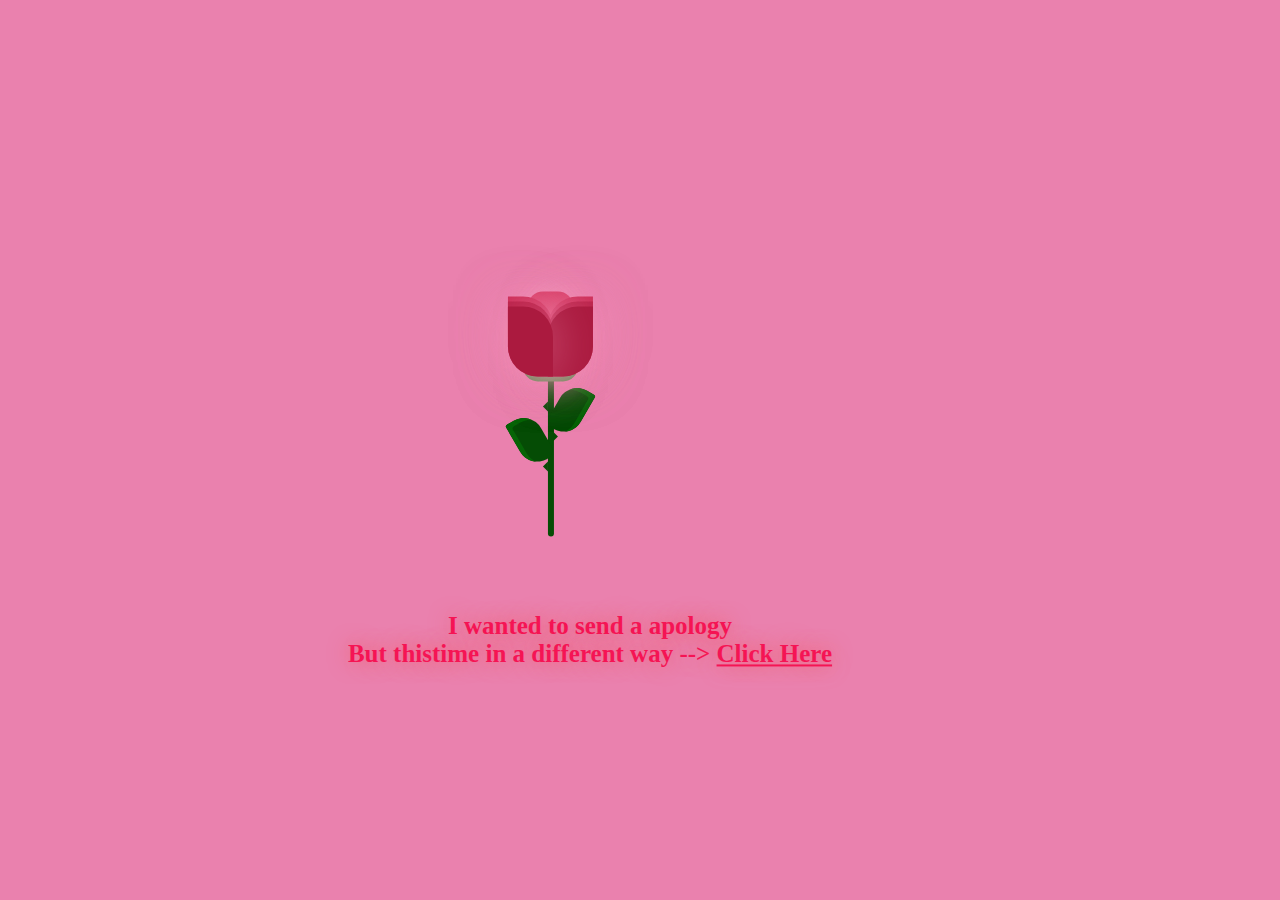
<file: index.html>
<!DOCTYPE html>
<html lang="en">
  <head>
    <meta charset="UTF-8" />
    <meta name="viewport" content="width=device-width, initial-scale=1.0" />
    <title>For Suja</title>
    <link rel="stylesheet" href="style.css" />
    <link
      href="https://fonts.googleapis.com/css?family=Indie+Flower"
      rel="stylesheet"
      type="text/css"
    />
  </head>
  <body>
    <div class="container">
      <div class="glass">
        <div class="shine"></div>
      </div>
      <div class="thorns">
        <div></div>
        <div></div>
        <div></div>
        <div></div>
      </div>
      <div class="leaves">
        <div></div>
        <div></div>
        <div></div>
        <div></div>
      </div>
      <div class="petals">
        <div></div>
        <div></div>
        <div></div>
        <div></div>
        <div></div>
        <div></div>
        <div></div>
      </div>
      <div class="text">
        <h2></h2> I wanted to send a apology <br /> 
       But thistime in a different way --> <a href="new.html">Click Here</a></h2>
      </div>
    </div>
  </body>
</html>
</file>
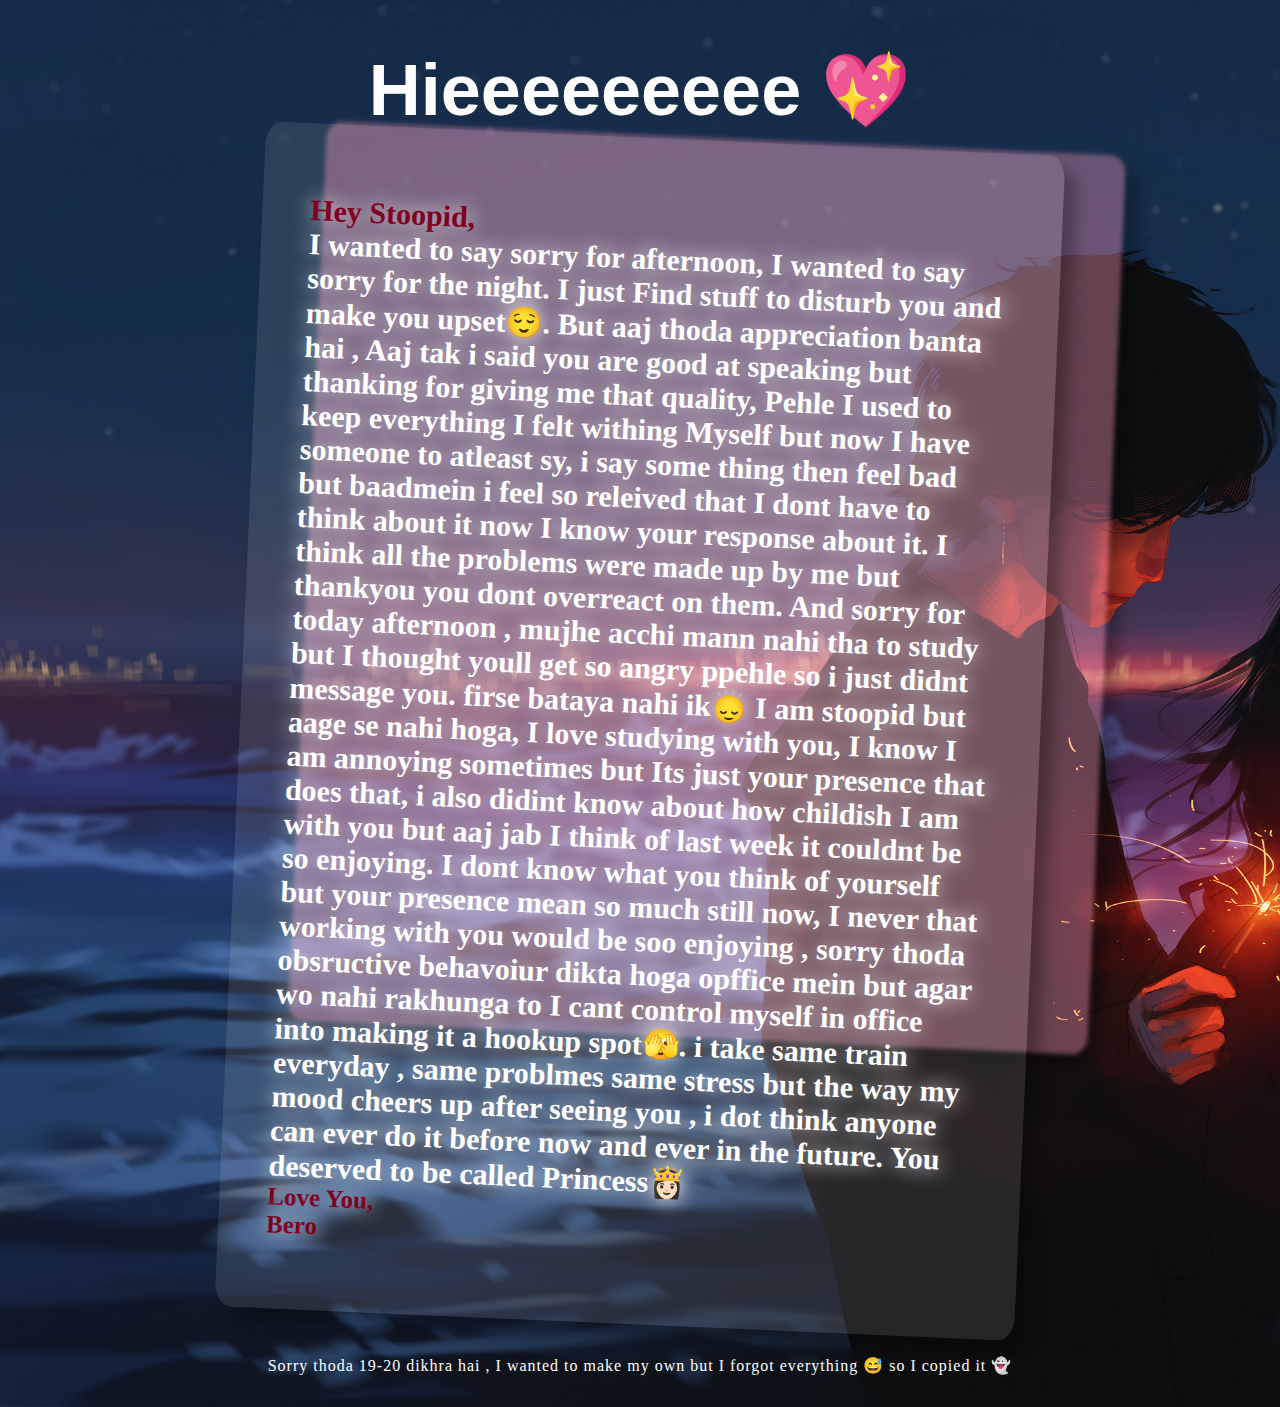
<file: new.html>
<!DOCTYPE html>
<html lang="en">
  <head>
    <meta charset="UTF-8" />
    <meta name="viewport" content="width=device-width, initial-scale=1.0" />
    <title>Rajarao</title>
    <link rel="stylesheet" href="new.css" />
  </head>
  <body>
    <div class="wrap">
      <h1>Hieeeeeeeee 💖</h1>
      <div class="postcard1"></div>
      <div class="postcard">
        <div class="letter"></div>
        <p>
          <span>Hey Stoopid,</span>
          <br />
          <span class="eee">
          I wanted to say sorry for afternoon, I wanted to say sorry for the night. I just Find stuff to disturb you and make you upset😌. But aaj thoda appreciation banta hai , Aaj tak i said you are good at speaking but thanking for giving me that quality, Pehle I used to keep everything I felt
          withing Myself but now I have someone to atleast sy, i say some thing then feel bad but baadmein i feel so releived that I dont have to think about it now I know your response about it. I think 
          all the problems were made up by me but thankyou you dont overreact on them. And sorry for today afternoon , mujhe acchi mann nahi tha to study but I thought youll get so angry ppehle so i just didnt message you. firse bataya nahi ik🙂‍↕️ I am stoopid but aage se nahi hoga, I love studying with you, I know I am annoying sometimes but Its just your presence that does that, i also didint know about how childish I am with you but aaj jab I think of last week it couldnt be so enjoying.
          I dont know what you think of yourself but your presence mean so much still now, I never that working with you would be soo enjoying , sorry thoda obsructive behavoiur dikta hoga opffice mein but agar wo nahi rakhunga to I cant control myself in office into making it a hookup spot🫣. i take same train everyday , same problmes same stress but the way my mood cheers up after seeing you , i dot think anyone can ever do it before now and ever in the future. You deserved to be called <b>Princess👸🏻</b> 
          <br />
          </span>
          <span class="ullu">
            Love You,
            <br />
            Bero</span
          >
        </p>
        <div class="address">
         
        </div>
      </div>
    </div>

    <footer>
      <p>Sorry thoda 19-20 dikhra hai , I wanted to make my own but I forgot everything 😅 so I copied it 👻</p>
    </footer>
  </body>
</html>
</file>
<file: style.css>
@import url("https://fonts.googleapis.com/css2?family=Great+Vibes&display=swap");
body {
  height: 100%;
  width: 100%;
  background: #ea81ae;
  overflow: hidden;
  text-align: center;
  justify-content: center;
}

.container {
  position: absolute;
  left: 50%;
  top: 50%;
  transform: translate(-50%, -50%);
}

.glass {
  height: 350px;
  width: 200px;
}

.petals > div {
  position: absolute;
  background: #d52d58;
  width: 45px;
  height: 80px;
  top: 55px;
  transition: all 0.5s ease-out;
}
.petals > div:nth-child(1) {
  border-radius: 15px;
  box-shadow: 0px 0px 30px #f594b8;
  left: 80px;
  top: 60px;
  background: #d52d58;
}
.petals > div:nth-child(2),
.petals > div:nth-child(4),
.petals > div:nth-child(6) {
  background: #b81b43;
  left: 60px;
  border-radius: 0px 30px 0px 30px;
  transform-origin: bottom right;
}
.petals > div:nth-child(3),
.petals > div:nth-child(5),
.petals > div:nth-child(7) {
  background: #b81b43;
  left: 100px;
  border-radius: 30px 0px 30px 0px;
  transform-origin: bottom left;
}
.petals > div:nth-child(2) {
  z-index: 5;
  background: #ab1a3f;
  top: 75px;
  height: 70px;
  box-shadow: 0px 0px 50px rgba(245, 148, 184, 0.5);
  animation: bloom2 3s ease-in-out;
  animation-fill-mode: forwards;
}
.petals > div:nth-child(3) {
  z-index: 4;
  background: #ab1a3f;
  top: 75px;
  height: 70px;
  box-shadow: 0px 0px 50px rgba(245, 148, 184, 0.5);
  animation: bloom3 3s ease-in-out, glowing 2.5s ease-in-out infinite;
  animation-fill-mode: forwards;
}
.petals > div:nth-child(4) {
  z-index: 3;
  background: #b81b43;
  top: 70px;
  height: 75px;
  box-shadow: 0px 0px 50px rgba(245, 148, 184, 0.5);
  animation: bloom4 3s ease-in-out, glowing 2.5s ease-in-out infinite;
  animation-fill-mode: forwards;
}
.petals > div:nth-child(5) {
  z-index: 2;
  background: #b81b43;
  top: 70px;
  height: 75px;
  box-shadow: 0px 0px 50px rgba(245, 148, 184, 0.5);
  animation: bloom5 3s ease-in-out, glowing 2.5s ease-in-out infinite;
  animation-fill-mode: forwards;
}
.petals > div:nth-child(6) {
  z-index: 1;
  background: #c9204b;
  top: 65px;
  height: 70px;
  box-shadow: 0px 0px 50px rgba(245, 148, 184, 0.3);
  animation: bloom6 3s ease-in-out, glowing 2.5s ease-in-out infinite;
  animation-fill-mode: forwards;
}
.petals > div:nth-child(7) {
  z-index: 0;
  background: #c9204b;
  top: 65px;
  height: 70px;
  box-shadow: 0px 0px 50px rgba(245, 148, 184, 0.3);
  animation: bloom7 3s ease-in-out, glowing 2.5s ease-in-out infinite;
  animation-fill-mode: forwards;
}

.deadPetals > div {
  position: absolute;
  background: #d52d58;
  width: 20px;
  height: 15px;
  top: 120px;
  border-radius: 0px 30px 0px 30px;
  box-shadow: 0px 0px 30px rgba(245, 148, 184, 0.5);
  transition: all 0.5s ease-out;
}
.deadPetals > div:nth-child(1) {
  left: 80px;
  transform: rotate(-30deg);
  animation: falling 10s 4s ease-in-out infinite;
}
.deadPetals > div:nth-child(2) {
  left: 101px;
  transform: rotate(-30deg);
  animation: falling 20s 8s ease-in-out infinite;
}
.deadPetals > div:nth-child(3) {
  left: 79px;
  transform: rotate(-30deg);
  animation: falling 20s 12s ease-in-out infinite;
}
.deadPetals > div:nth-child(4) {
  left: 92px;
  transform: rotate(-30deg);
  animation: falling 20s 16s ease-in-out infinite;
}

.leaves > div:nth-last-child(1) {
  position: absolute;
  width: 55px;
  height: 30px;
  background: #338f37;
  top: 120px;
  left: 75px;
  border-radius: 100px;
}
.leaves > div:nth-child(1) {
  position: absolute;
  width: 6px;
  height: 210px;
  background: #054c05;
  top: 95px;
  left: 100px;
  border-radius: 0 0 100px 100px;
}
.leaves > div:nth-child(2) {
  position: absolute;
  width: 30px;
  height: 50px;
  top: 53px;
  border-radius: 5px 40px 20px 40px;
  background: #054c05;
  transform-origin: bottom;
  transform: rotate(-30deg);
  top: 180px;
  left: 80px;
  box-shadow: inset 5px 5px #066406;
}
.leaves > div:nth-child(3) {
  position: absolute;
  width: 30px;
  height: 50px;
  top: 53px;
  border-radius: 40px 5px 40px 20px;
  background: #054c05;
  transform-origin: bottom;
  transform: rotate(30deg);
  top: 150px;
  left: 95px;
  box-shadow: inset -5px 5px #066406;
}

.thorns > div {
  position: absolute;
  width: 0;
  height: 0;
  top: 140px;
}
.thorns > div:nth-child(odd) {
  border-top: 5px solid transparent;
  border-bottom: 5px solid transparent;
  border-left: 5px solid #054c05;
  left: 105px;
}
.thorns > div:nth-child(even) {
  border-top: 5px solid transparent;
  border-bottom: 5px solid transparent;
  border-right: 5px solid #054c05;
  left: 95px;
}
.thorns > div:nth-child(1) {
  top: 200px;
}
.thorns > div:nth-child(2) {
  top: 170px;
}
.thorns > div:nth-child(4) {
  top: 230px;
}

@keyframes bloom2 {
  50% {
    transform: rotate(-90deg);
    top: 200px;
    left: 100px;
  }
  100% {
    transform: rotate(-60deg);
    top: 252px;
    left: 50px;
    background: #71122a;
    box-shadow: 0px 0px 0px rgba(245, 148, 184, 0);
  }
}
@keyframes bloom3 {
  100% {
    transform: rotate(45deg);
  }
}
@keyframes bloom4 {
  100% {
    transform: rotate(-20deg);
  }
}
@keyframes bloom5 {
  100% {
    transform: rotate(20deg);
  }
}
@keyframes bloom6 {
  100% {
    transform: rotate(-5deg);
  }
}
@keyframes bloom7 {
  100% {
    transform: rotate(5deg);
  }
}
@keyframes glowing {
  50% {
    background: #d7365f;
    box-shadow: 0px 0px 60px #f594b8;
  }
}
@keyframes falling {
  20% {
    top: 335px;
    background: #9d193b;
    box-shadow: 0px 0px 0px rgba(245, 148, 184, 0);
  }
  100% {
    top: 335px;
    opacity: 0;
  }
}
.text {
  font-family: cursive;
  font-weight: 800;
  font-size: 25px;
  text-align: center;
  justify-content: center;
  color: rgb(245, 20, 84);
  text-shadow: 0 0 20px rgb(241, 94, 106);
  margin-left: -100px;
}
.text a {
  color: rgb(245, 20, 84);
}
.text a:hover {
  color: white;
  text-shadow: 0 0 20px rgb(235, 25, 42);
}
</file>
<file: new.css>
@import url("https://fonts.googleapis.com/css2?family=Great+Vibes&display=swap");
* {
  box-sizing: border-box;
}

body {
  font-family: "Varela Round", "Quicksand", sans-serif;
  background: url(background.jpg);
  background-size: cover;
  background-repeat: no-repeat;
  background-color: black;
}

.postcard {
  width: 800px;
  height: auto;
  background: rgba(255, 255, 255, 0.101);
  margin: 0 auto;
  border-radius: 2%;
  display: flex;
  justify-content: space-between;
  padding: 3em;
  box-shadow: 0.8em 0.8em 15px rgba(0, 0, 0, 0.3);
  -ms-transform: rotate(2.5deg); /* IE 9 */
  -webkit-transform: rotate(2.5deg); /* Chrome, Safari, Opera */
  transform: rotate(2.5deg);
  -moz-transition: all 0.5s ease;
  -webkit-transition: all 0.5s ease;
  -o-transition: all 0.5s ease;
  transition: all 0.5s ease;
}

.postcard1 {
  width: 800px;
  height: 100%;
  background: #f594b862;
  position: absolute;
  left: 24%;
  -webkit-filter: blur(2px);
  z-index: -1;
  margin: 0 auto;
  border-radius: 2%;
  display: flex;
  justify-content: space-between;
  padding: 3em;
  box-shadow: 0.8em 0.8em 15px rgba(0, 0, 0, 0.3);
  -ms-transform: rotate(2.5deg); /* IE 9 */
  -webkit-transform: rotate(2.5deg); /* Chrome, Safari, Opera */
  transform: rotate(2.5deg);
  -moz-transition: all 0.5s ease;
  -webkit-transition: all 0.5s ease;
  -o-transition: all 0.5s ease;
  transition: all 0.5s ease;
}

h1 {
  text-align: center;
  font-size: 4.5em;
  color: #fdfdfd;
  margin-bottom: 5px;
}

/*animation*/
.postcard:hover,
.postcard:active,
.postcard:focus {
  -ms-transform: rotate(0deg); /* IE 9 */
  -webkit-transform: rotate(0deg); /* Chrome, Safari, Opera */
  transform: rotate(0deg);
  -moz-transition: all 0.5s ease;
  -webkit-transition: all 0.5s ease;
  -o-transition: all 0.5s ease;
  transition: all 0.5s ease;
}

.mail_stamp {
  width: 100px;
  float: right;
}

.push {
  margin-bottom: 1em;
  margin-top: 0.5em;
}

/*footer*/
footer {
  margin: 2em auto;
  text-align: center;
  font-family: "Varela Round", "Quicksand", sans-serif;
  color: white;
}

footer p {
  font-size: 1em;
  letter-spacing: 1px;
}
p span {
  font-size: 30px;
  font-weight: 600;
  text-shadow: 0 0 20px rgb(255, 255, 255);
  color: #800020;
}
p {
  font-size: 22px;
  font-family: cursive;
  font-weight: 540;
}
.ullu {
  font-size: 25px;

  text-shadow: 0 0 20px rgb(255, 255, 255);
}

.eee{
  color:white;
}
</file>
